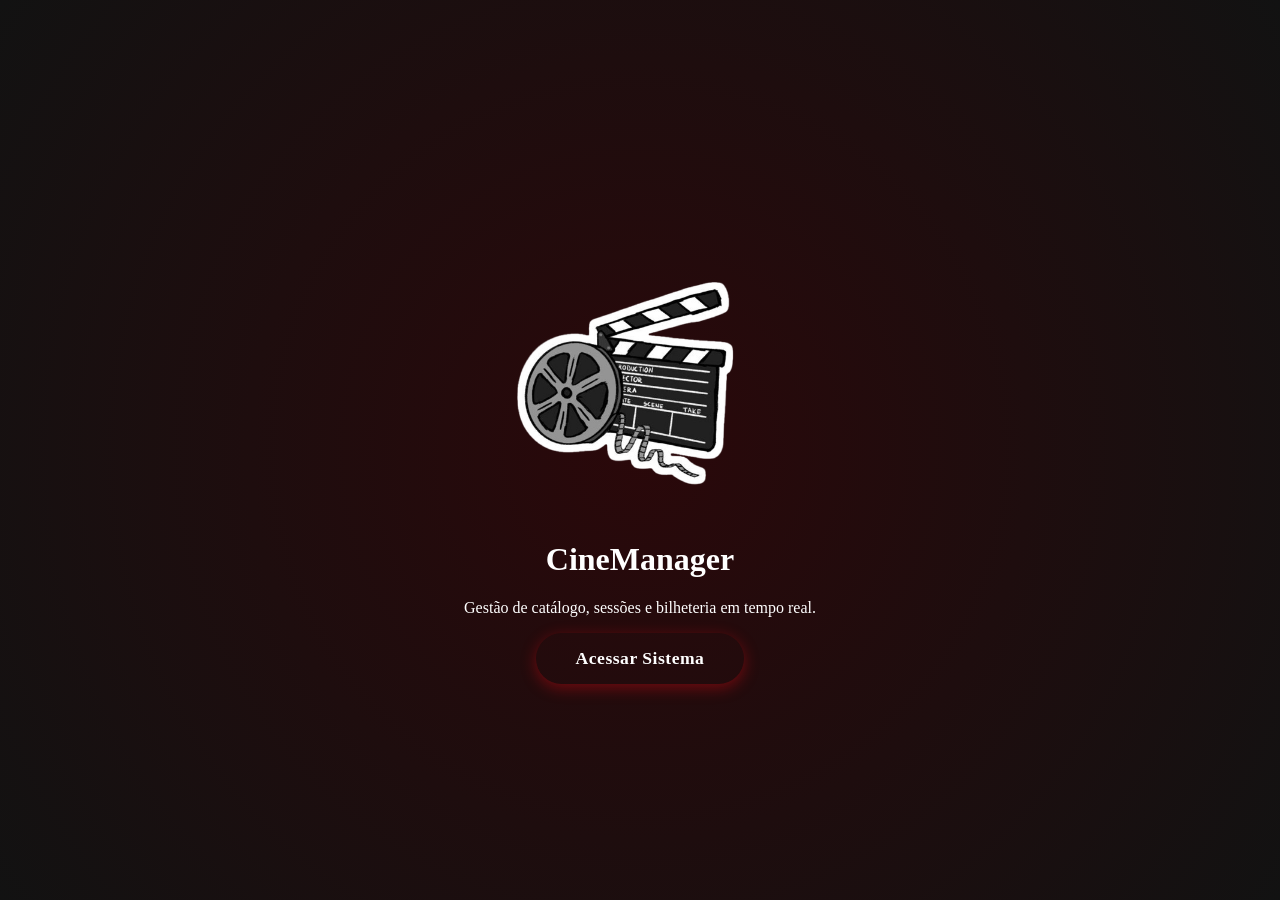
<file: index.html>
<!DOCTYPE html>
<html lang="pt-BR">
<head>
    <meta charset="UTF-8">
    <meta name="viewport" content="width=device-width, initial-scale=1.0">
    <title>CineManager - Bem-vindo</title>
    <link rel="stylesheet" href="css/style.css">
</head>
<body>

    <main class="welcome-container">
        <div class="welcome-content">
            <img src="img/logo-cinema.png" alt="logo-cinema" width="300">
            <h1>CineManager</h1>
            <p>Gestão de catálogo, sessões e bilheteria em tempo real.</p>
            <a href="login/index.html" class="btn-primary">Acessar Sistema</a>
        </div>
    </main>

</body>
</html>
</file>
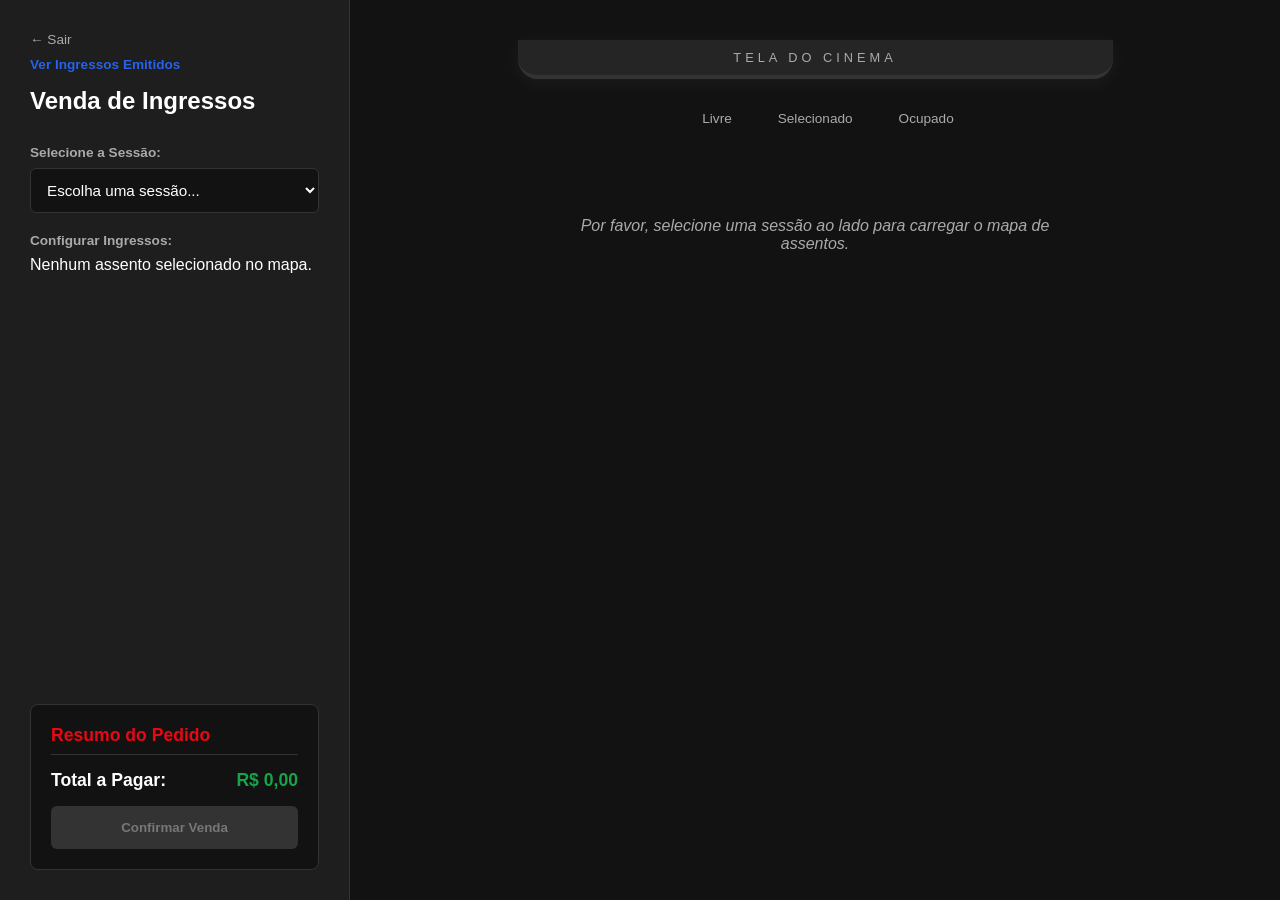
<file: bilheteria/index.html>
<!DOCTYPE html>
<html lang="pt-BR">
<head>
    <meta charset="UTF-8">
    <meta name="viewport" content="width=device-width, initial-scale=1.0">
    <title>CineManager - Bilheteria Multi-Assentos</title>
    <link rel="stylesheet" href="bilheteria.css">
</head>
<body>

    <div class="pos-container">
        <aside class="pos-sidebar">
            <div class="sidebar-header">
                <a href="../login/index.html" class="btn-back">← Sair</a>
                
                <a href="ingressos.html" style="color: #2563eb; text-decoration: none; display: block; font-size: 0.85rem; margin-bottom: 15px; font-weight: bold;">Ver Ingressos Emitidos</a>
                
                <h2>Venda de Ingressos </h2>
            </div>

            <div class="sidebar-group">
                <label for="sessionSelect">Selecione a Sessão:</label>
                <select id="sessionSelect">
                    <option value="" disabled selected>Escolha uma sessão...</option>
                    <option value="1">Coringa - 19:00 (Sala 3D - VIP) [18 Anos]</option>
                    <option value="2">Vingadores - 21:30 (Sala Tradicional) [12 Anos]</option>
                    <option value="3">Toy Story 4 - 14:00 (Sala 3D) [Livre]</option>
                </select>
            </div>

            <div class="sidebar-group">
                <label>Configurar Ingressos:</label>
                <div id="selectedSeatsList" class="selected-seats-list">
                    <p class="empty-list-text">Nenhum assento selecionado no mapa.</p>
                </div>
            </div>

            <div class="checkout-box">
                <h3>Resumo do Pedido</h3>
                <div class="total-price">
                    <span>Total a Pagar:</span>
                    <span id="totalPriceLabel">R$ 0,00</span>
                </div>
                <button id="btnConfirmSale" class="btn-confirm" disabled>Confirmar Venda</button>
            </div>
        </aside>

        <main class="pos-main">
            <div class="screen-indicator">TELA DO CINEMA </div>
            
            <div class="seats-legend">
                <div class="legend-item"><span class="seat-sample available"></span> Livre</div>
                <div class="legend-item"><span class="seat-sample selected"></span> Selecionado</div>
                <div class="legend-item"><span class="seat-sample occupied"></span> Ocupado</div>
            </div>

            <div id="seatingGrid" class="seating-grid">
                <p class="select-session-prompt">Por favor, selecione uma sessão ao lado para carregar o mapa de assentos.</p>
            </div>
        </main>
    </div>

    <script src="bilheteria.js"></script>
</body>
</html>
</file>
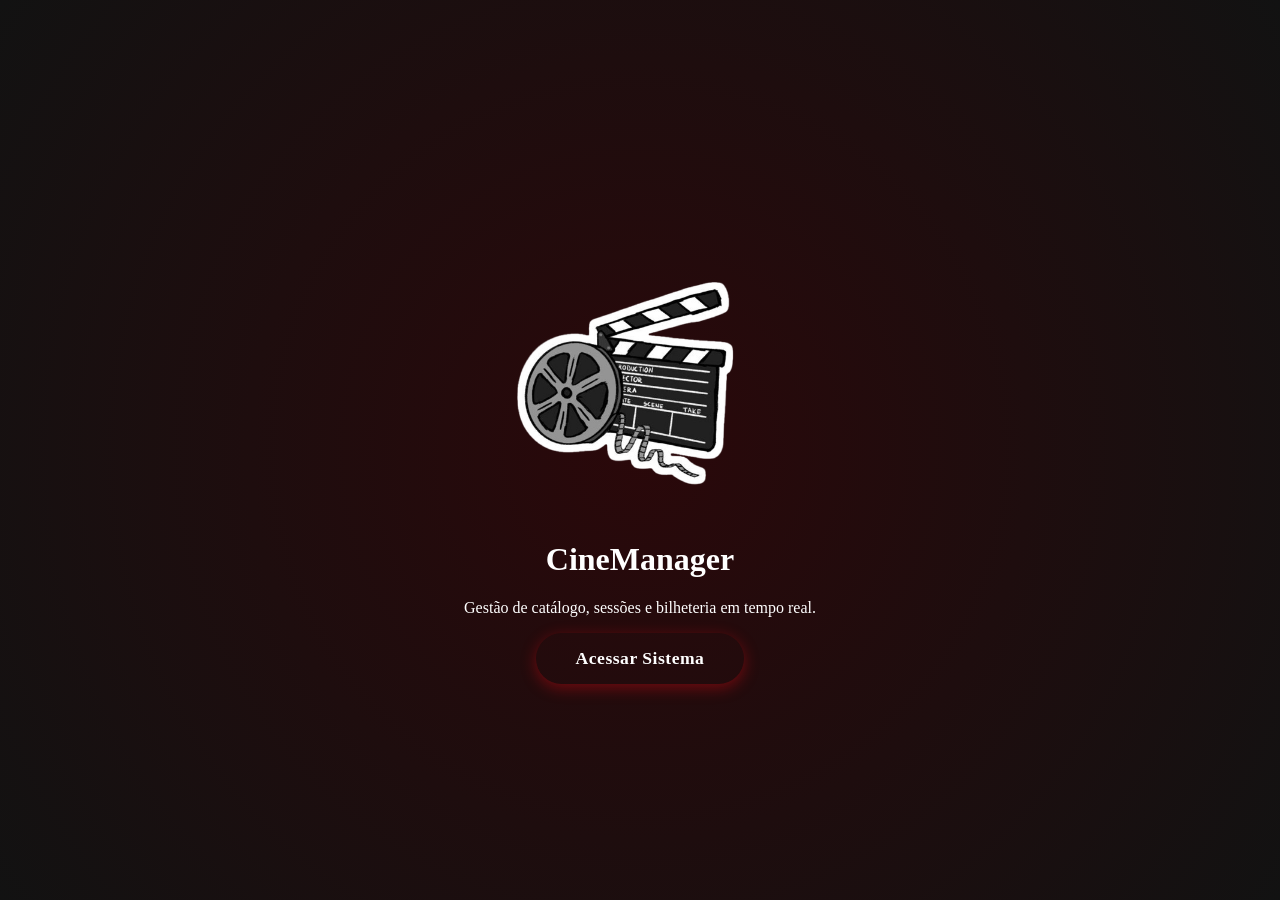
<file: front-end/index.html>
<!DOCTYPE html>
<html lang="pt-BR">
<head>
    <meta charset="UTF-8">
    <meta name="viewport" content="width=device-width, initial-scale=1.0">
    <title>CineManager - Bem-vindo</title>
    <link rel="stylesheet" href="css/style.css">
</head>
<body>

    <main class="welcome-container">
        <div class="welcome-content">
            <img src="img/logo-cinema.png" alt="logo-cinema" width="300">
            <h1>CineManager</h1>
            <p>Gestão de catálogo, sessões e bilheteria em tempo real.</p>
            <a href="login/index.html" class="btn-primary">Acessar Sistema</a>
        </div>
    </main>

</body>
</html>
</file>
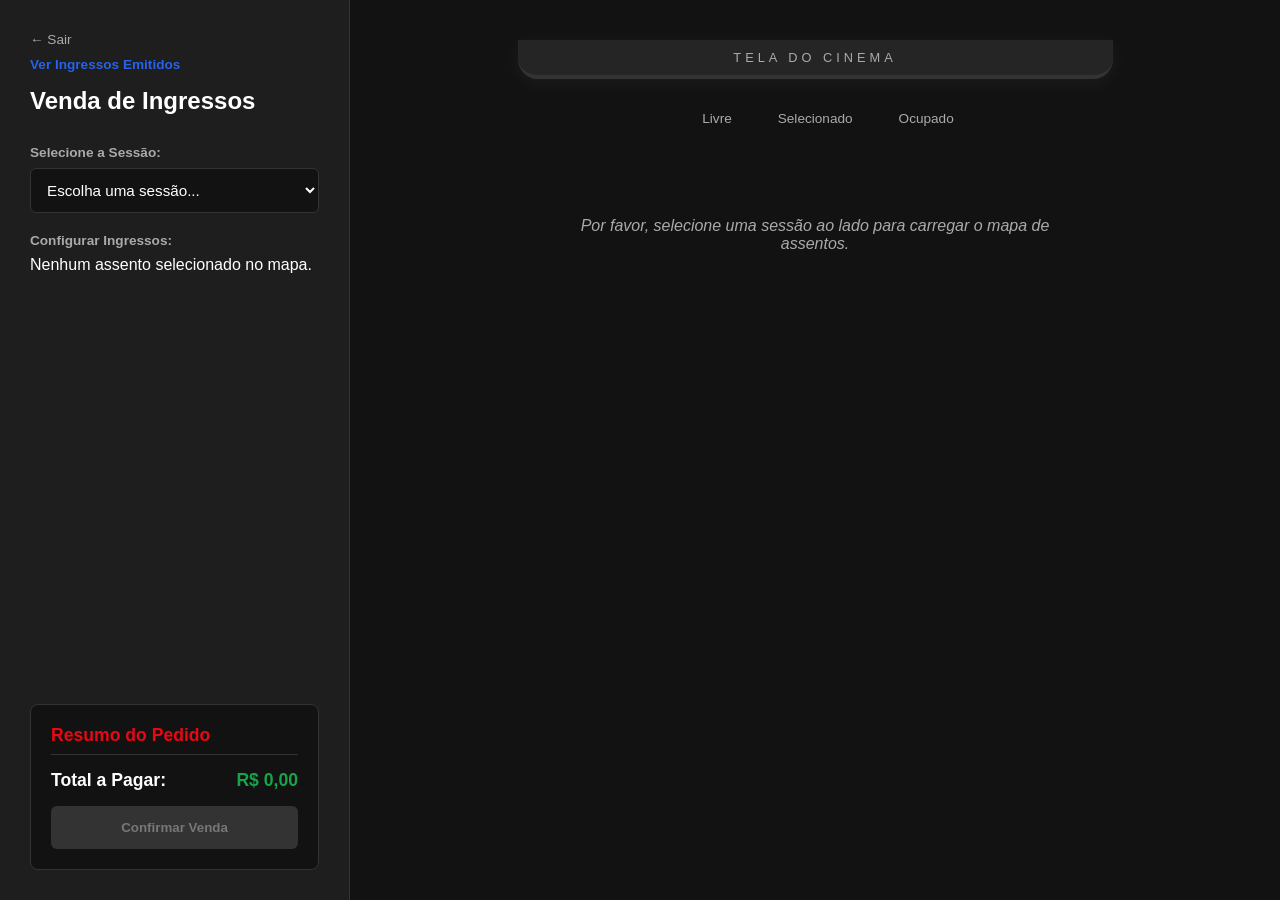
<file: front-end/bilheteria/index.html>
<!DOCTYPE html>
<html lang="pt-BR">
<head>
    <meta charset="UTF-8">
    <meta name="viewport" content="width=device-width, initial-scale=1.0">
    <title>CineManager - Bilheteria Multi-Assentos</title>
    <link rel="stylesheet" href="bilheteria.css">
</head>
<body>

    <div class="pos-container">
        <aside class="pos-sidebar">
            <div class="sidebar-header">
                <a href="../login/index.html" class="btn-back">← Sair</a>
                
                <a href="ingressos.html" style="color: #2563eb; text-decoration: none; display: block; font-size: 0.85rem; margin-bottom: 15px; font-weight: bold;">Ver Ingressos Emitidos</a>
                
                <h2>Venda de Ingressos </h2>
            </div>

            <div class="sidebar-group">
                <label for="sessionSelect">Selecione a Sessão:</label>
                <select id="sessionSelect">
                    <option value="" disabled selected>Escolha uma sessão...</option>
                    <option value="1">Coringa - 19:00 (Sala 3D - VIP) [18 Anos]</option>
                    <option value="2">Vingadores - 21:30 (Sala Tradicional) [12 Anos]</option>
                    <option value="3">Toy Story 4 - 14:00 (Sala 3D) [Livre]</option>
                </select>
            </div>

            <div class="sidebar-group">
                <label>Configurar Ingressos:</label>
                <div id="selectedSeatsList" class="selected-seats-list">
                    <p class="empty-list-text">Nenhum assento selecionado no mapa.</p>
                </div>
            </div>

            <div class="checkout-box">
                <h3>Resumo do Pedido</h3>
                <div class="total-price">
                    <span>Total a Pagar:</span>
                    <span id="totalPriceLabel">R$ 0,00</span>
                </div>
                <button id="btnConfirmSale" class="btn-confirm" disabled>Confirmar Venda</button>
            </div>
        </aside>

        <main class="pos-main">
            <div class="screen-indicator">TELA DO CINEMA </div>
            
            <div class="seats-legend">
                <div class="legend-item"><span class="seat-sample available"></span> Livre</div>
                <div class="legend-item"><span class="seat-sample selected"></span> Selecionado</div>
                <div class="legend-item"><span class="seat-sample occupied"></span> Ocupado</div>
            </div>

            <div id="seatingGrid" class="seating-grid">
                <p class="select-session-prompt">Por favor, selecione uma sessão ao lado para carregar o mapa de assentos.</p>
            </div>
        </main>
    </div>
    <script src="../js/api.js"></script> 
    <script src="bilheteria.js"></script>
</body>
</html>
</file>
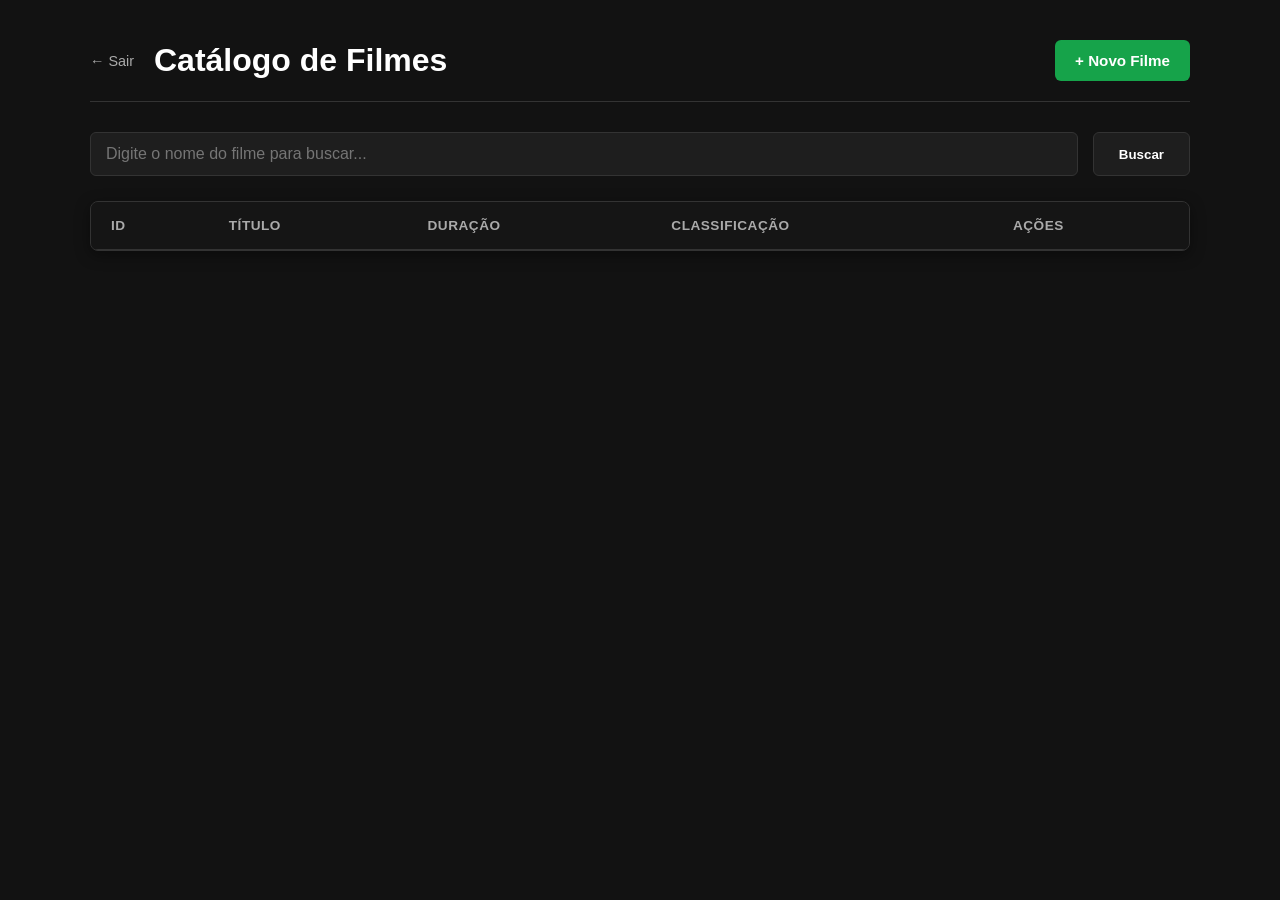
<file: front-end/filmes/index.html>
<!DOCTYPE html>
<html lang="pt-BR">
<head>
    <meta charset="UTF-8">
    <meta name="viewport" content="width=device-width, initial-scale=1.0">
    <title>CineManager - Gerenciar Filmes</title>
    <link rel="stylesheet" href="filmes.css">
</head>
<body>

    <div class="admin-container">
        <header class="admin-header">
            <div class="header-left">
                <a href="../login/index.html" class="btn-back">← Sair</a>
                <h1>Catálogo de Filmes</h1>
            </div>
            <a href="cadastro.html" class="btn-add">+ Novo Filme</a>
        </header>

        <section class="search-section">
            <input type="text" id="searchBar" placeholder="Digite o nome do filme para buscar...">
            <button id="btnSearch" class="btn-search">Buscar</button>
        </section>

        <main class="table-section">
            <table class="movies-table">
                <thead>
                    <tr>
                        <th>ID</th>
                        <th>Título</th>
                        <th>Duração</th>
                        <th>Classificação</th>
                        <th>Ações</th>
                    </tr>
                </thead>
                <tbody id="moviesTableBody">
                </tbody>
            </table>
        </main>
    </div>

    <script src="../js/api.js"></script>
    <script src="filmes.js"></script>
</body>
</html>
</file>
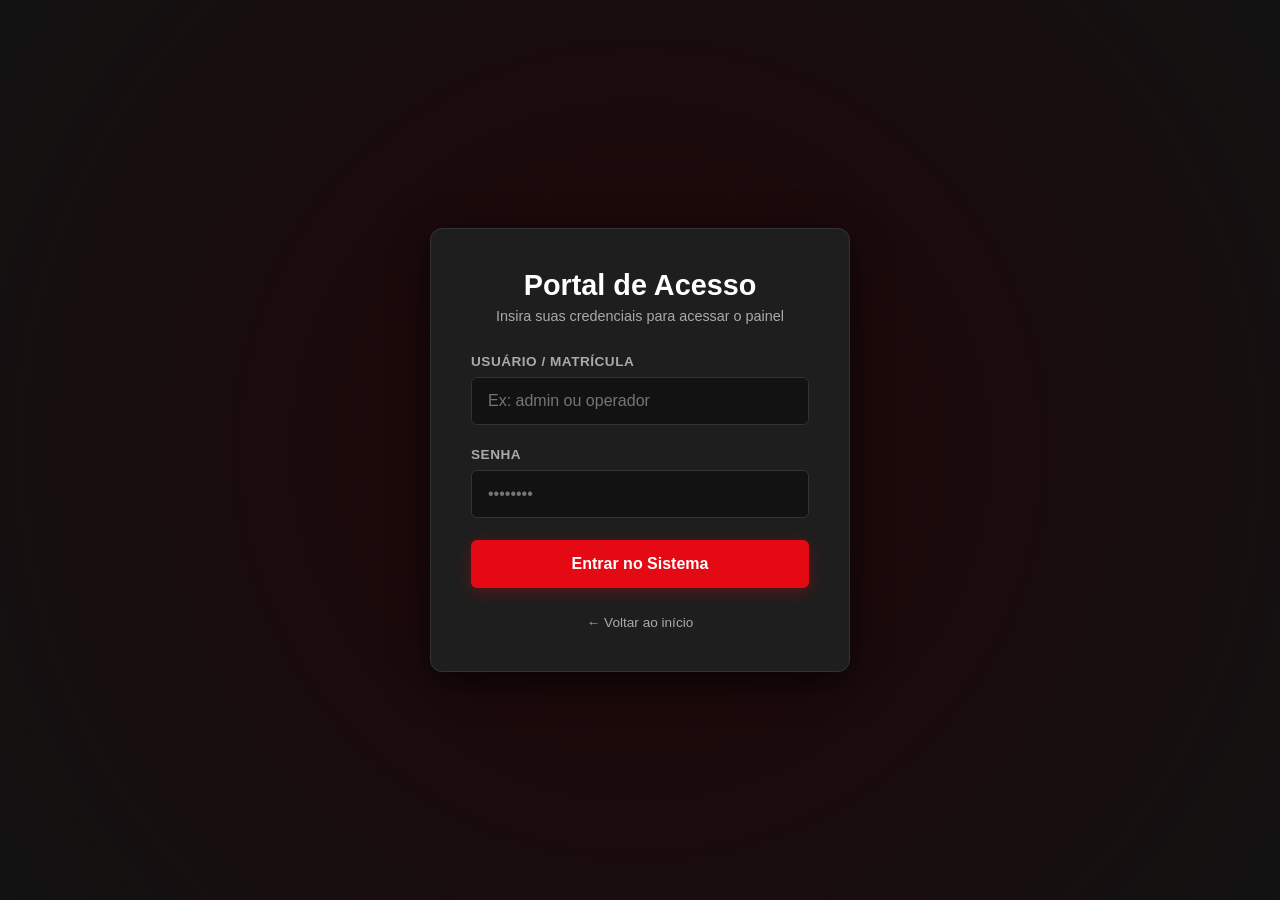
<file: front-end/login/index.html>
<!DOCTYPE html>
<html lang="pt-BR">
<head>
    <meta charset="UTF-8">
    <meta name="viewport" content="width=device-width, initial-scale=1.0">
    <title>CineManager - Login</title>
    <link rel="stylesheet" href="./login.css">
</head>
<body>

    <main class="login-wrapper">
        <div class="login-container">
            <div class="login-header">
                <h2>Portal de Acesso</h2>
                <p>Insira suas credenciais para acessar o painel</p>
            </div>

            <form id="loginForm">
                <div class="form-group">
                    <label for="username">Usuário / Matrícula</label>
                    <input type="text" id="username" required placeholder="Ex: admin ou operador">
                </div>

                <div class="form-group">
                    <label for="password">Senha</label>
                    <input type="password" id="password" required placeholder="••••••••">
                </div>

                <button type="submit" class="btn-submit">Entrar no Sistema</button>
            </form>
            
            <div class="login-footer">
                <a href="../index.html">← Voltar ao início</a>
            </div>
        </div>
    </main>

    <script src="../js/api.js"></script>
    <script src="./login.js"></script>
</body>
</html>
</file>
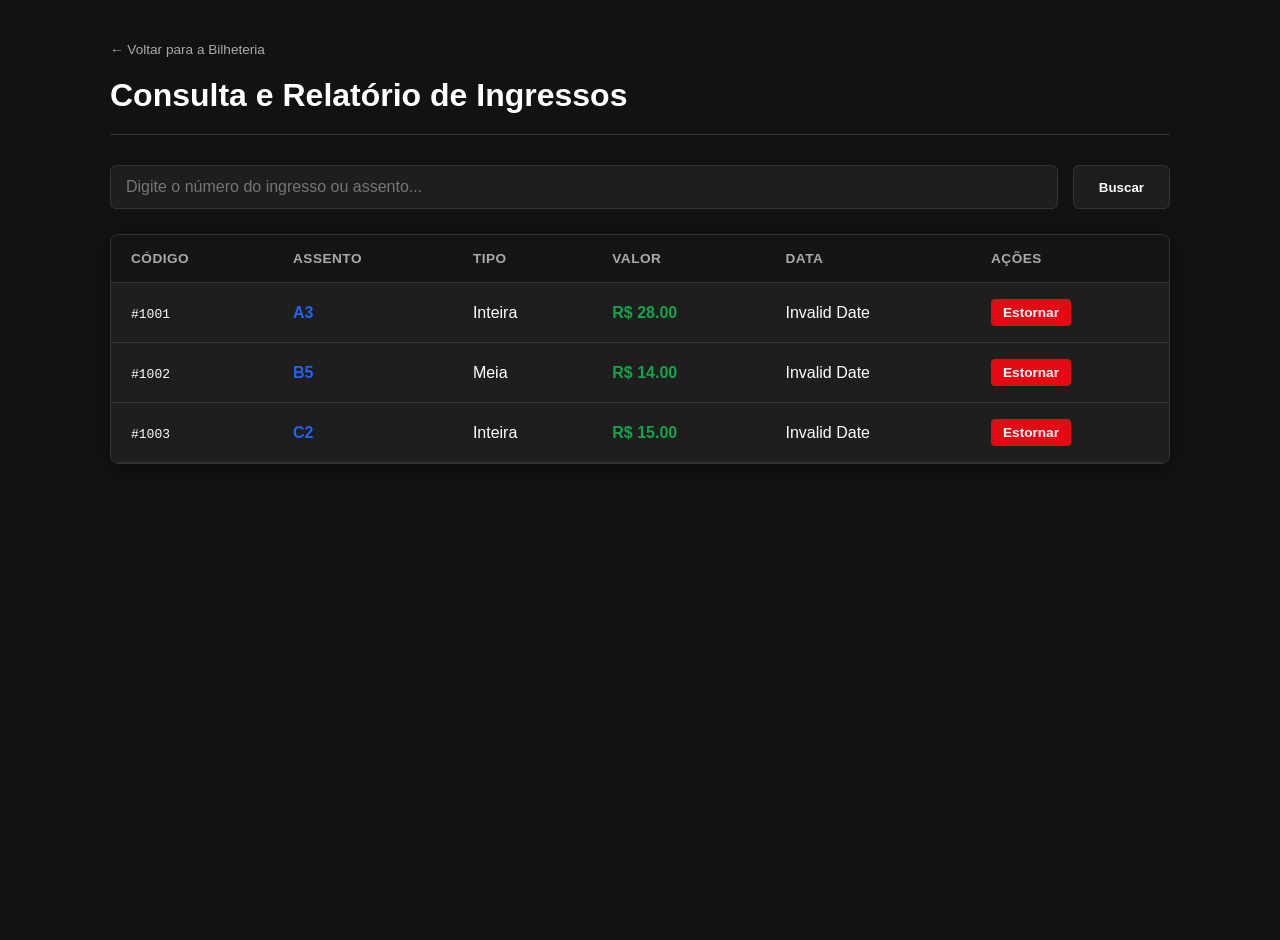
<file: front-end/bilheteria/ingressos.html>
<!DOCTYPE html>
<html lang="pt-BR">
<head>
    <meta charset="UTF-8">
    <meta name="viewport" content="width=device-width, initial-scale=1.0">
    <title>CineManager - Controle de Ingressos</title>
    <link rel="stylesheet" href="bilheteria.css">
</head>
<body>

    <div class="tickets-manager-container">
        <header class="manager-header">
            <div class="header-left">
                <a href="index.html" class="btn-back">← Voltar para a Bilheteria</a>
                <h1>Consulta e Relatório de Ingressos</h1>
            </div>
        </header>

        <section class="search-section">
            <input type="text" id="ticketSearchInput" placeholder="Digite o número do ingresso ou assento...">
            <button id="btnSearchTicket" class="btn-search">Buscar</button>
        </section>

        <main class="table-section">
            <table class="tickets-table">
                <thead>
                    <tr>
                        <th>Código</th>
                        <th>Assento</th>
                        <th>Tipo</th>
                        <th>Valor</th>
                        <th>Data</th>
                        <th>Ações</th>
                    </tr>
                </thead>
                <tbody id="ticketsTableBody">
                </tbody>
            </table>
        </main>
    </div>

    <script src="../js/api.js"></script>
    <script src="ingressos.js"></script>
</body>
</html>
</file>
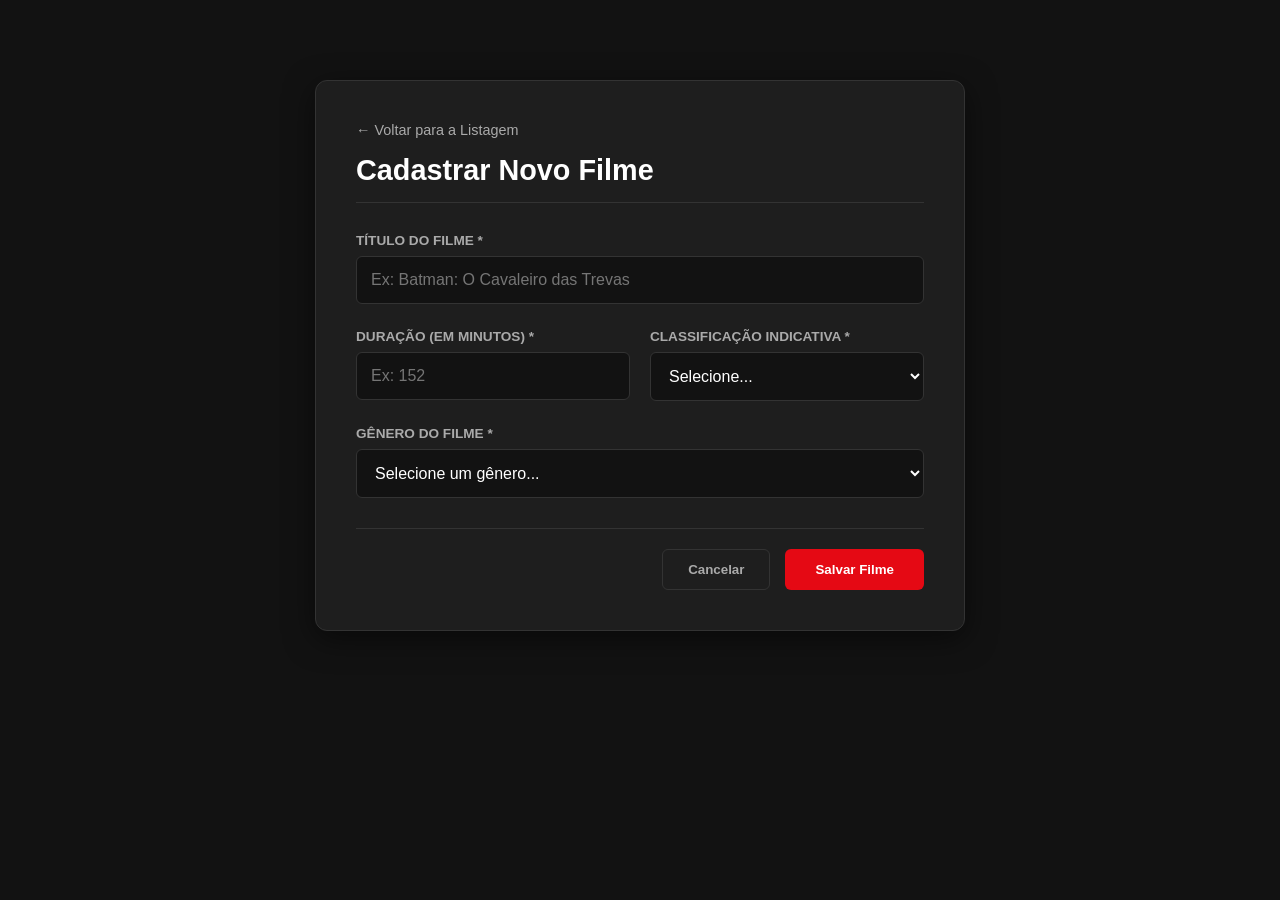
<file: front-end/filmes/cadastro.html>
<!DOCTYPE html>
<html lang="pt-BR">
<head>
    <meta charset="UTF-8">
    <meta name="viewport" content="width=device-width, initial-scale=1.0">
    <title>CineManager - Cadastrar Filme</title>
    <link rel="stylesheet" href="filmes.css">
</head>
<body>

    <div class="form-container">
        <header class="form-header">
            <a href="index.html" class="btn-back">← Voltar para a Listagem</a>
            <h1 id="formTitle">Cadastrar Novo Filme</h1>
        </header>

        <form id="movieForm">
            <input type="hidden" id="movieId">

            <div class="form-group">
                <label for="movieTitle">Título do Filme *</label>
                <input type="text" id="movieTitle" required placeholder="Ex: Batman: O Cavaleiro das Trevas">
            </div>

            <div class="form-grid">
                <div class="form-group">
                    <label for="movieDuration">Duração (em minutos) *</label>
                    <input type="number" id="movieDuration" required min="1" placeholder="Ex: 152">
                </div>

                <div class="form-group">
                    <label for="movieRating">Classificação Indicativa *</label>
                    <select id="movieRating" required>
                        <option value="" disabled selected>Selecione...</option>
                        <option value="Livre">Livre</option>
                        <option value="10 anos">10 anos</option>
                        <option value="12 anos">12 anos</option>
                        <option value="14 anos">14 anos</option>
                        <option value="16 anos">16 anos</option>
                        <option value="18 anos">18 anos (Restrita)</option>
                    </select>
                </div>
            </div>

            <div class="form-group">
                <label for="movieGenre">Gênero do Filme *</label>
                <select id="movieGenre" required>
                    <option value="" disabled selected>Selecione um gênero...</option>
                </select>
            </div>

            <div class="form-actions">
                <button type="button" class="btn-cancel" onclick="window.location.href='index.html'">Cancelar</button>
                <button type="submit" class="btn-save">Salvar Filme</button>
            </div>
        </form>
    </div>

    <script src="../js/api.js"></script>
    <script src="cadastro.js"></script>
</body>
</html>
</file>
<file: css/style.css>
.welcome-container {
    background: radial-gradient(circle, #2a080a 0%, #121212 100%);
    width: 100vw;
    height: 100vh;
    display: flex;
    align-items: center;
    justify-content: center;
    position: fixed;
    top: 0;
    left: 0;
}

.welcome-content {
    text-align: center;
    color: #fff;
}

.cinema-icon {
    font-size: 5rem;
    display: block;
    margin-bottom: 20px;
    animation: pulse 2s infinite;
}

.btn-primary {
    display: inline-block;
    background-color: var(--primary);
    color: white;
    padding: 15px 40px;
    border-radius: 30px;
    text-decoration: none;
    font-weight: bold;
    font-size: 1.1rem;
    letter-spacing: 0.5px;
    transition: background 0.2s, transform 0.2s;
    box-shadow: 0 4px 15px rgba(229, 9, 20, 0.4);
}

.btn-primary:hover {
    background-color: var(--primary-hover);
    transform: scale(1.05);
}
</file>
<file: bilheteria/bilheteria.css>
:root {
    --bg-main: #121212;
    --bg-card: #1e1e1e;
    --primary: #e50914;
    --primary-hover: #f40a16;
    --text-main: #ffffff;
    --text-muted: #aaaaaa;
    --border-color: #333333;
    
    --seat-available: #16a34a;
    --seat-selected: #2563eb;
    --seat-occupied: #4b5563;
}

* {
    box-sizing: border-box;
    margin: 0;
    padding: 0;
}

body {
    font-family: 'Segoe UI', Roboto, sans-serif;
    background-color: var(--bg-main);
    color: var(--text-main);
    height: 100vh;
    overflow: hidden;
}

.pos-container {
    display: flex;
    height: 100vh;
}

.pos-sidebar {
    width: 350px;
    background-color: var(--bg-card);
    border-right: 1px solid var(--border-color);
    padding: 30px;
    display: flex;
    flex-direction: column;
    justify-content: space-between;
}

.sidebar-header {
    margin-bottom: 30px;
}

.btn-back {
    color: var(--text-muted);
    text-decoration: none;
    font-size: 0.85rem;
    display: inline-block;
    margin-bottom: 10px;
}

.sidebar-group {
    margin-bottom: 20px;
}

.sidebar-group label {
    display: block;
    font-size: 0.85rem;
    color: var(--text-muted);
    margin-bottom: 8px;
    font-weight: 600;
}

.sidebar-group select {
    width: 100%;
    padding: 12px;
    background-color: #121212;
    border: 1px solid var(--border-color);
    border-radius: 6px;
    color: white;
    font-size: 0.95rem;
}

.checkout-box {
    background-color: #121212;
    border: 1px solid var(--border-color);
    border-radius: 8px;
    padding: 20px;
    margin-top: auto;
}

.checkout-box h3 {
    font-size: 1.1rem;
    margin-bottom: 15px;
    color: var(--primary);
    border-bottom: 1px solid var(--border-color);
    padding-bottom: 8px;
}

.checkout-box p {
    font-size: 0.9rem;
    color: var(--text-muted);
    margin-bottom: 8px;
}

.checkout-box span {
    color: white;
    font-weight: bold;
}

.checkout-box hr {
    border: 0;
    border-top: 1px solid var(--border-color);
    margin: 15px 0;
}

.total-price {
    display: flex;
    justify-content: space-between;
    font-size: 1.1rem;
    font-weight: bold;
    margin-bottom: 15px;
}

.total-price #totalPriceLabel {
    color: #16a34a;
}

.btn-confirm {
    width: 100%;
    padding: 14px;
    background-color: var(--primary);
    color: white;
    border: none;
    border-radius: 6px;
    font-weight: bold;
    cursor: pointer;
    transition: background 0.2s;
}

.btn-confirm:hover:not(:disabled) {
    background-color: var(--primary-hover);
}

.btn-confirm:disabled {
    background-color: #333;
    color: #777;
    cursor: not-allowed;
}

.pos-main {
    flex: 1;
    padding: 40px;
    display: flex;
    flex-direction: column;
    align-items: center;
    overflow-y: auto;
}

.screen-indicator {
    width: 70%;
    background-color: #252525;
    border-bottom: 4px solid var(--border-color);
    text-align: center;
    padding: 10px 0;
    font-size: 0.8rem;
    letter-spacing: 4px;
    color: var(--text-muted);
    margin-bottom: 30px;
    border-radius: 0 0 20px 20px;
    box-shadow: 0 4px 20px rgba(255, 255, 255, 0.05);
}

.seats-legend {
    display: flex;
    gap: 20px;
    margin-bottom: 40px;
    font-size: 0.85rem;
    color: var(--text-muted);
}

.legend-item {
    display: flex;
    align-items: center;
    gap: 8px;
}

.seat-sample {
    width: 18px;
    height: 18px;
    border-radius: 4px;
    display: inline-block;
}

.seating-grid {
    display: grid;
    grid-template-columns: repeat(10, 1fr); 
    gap: 10px;
    max-width: 500px;
    width: 100%;
}

.select-session-prompt {
    grid-column: span 10;
    text-align: center;
    color: var(--text-muted);
    font-style: italic;
    margin-top: 50px;
}

.seat {
    aspect-ratio: 1;
    background-color: var(--seat-available);
    border: none;
    border-radius: 6px;
    color: white;
    font-size: 0.75rem;
    font-weight: bold;
    cursor: pointer;
    transition: background 0.1s, transform 0.1s;
}

.seat:hover:not(.occupied) {
    transform: scale(1.1);
}

.seat.selected {
    background-color: var(--seat-selected);
}

.seat.occupied {
    background-color: var(--seat-occupied);
    cursor: not-allowed;
}


   .tickets-manager-container {
    max-width: 1100px;
    margin: 40px auto;
    padding: 0 20px;
}

.manager-header {
    border-bottom: 1px solid var(--border-color);
    padding-bottom: 20px;
    margin-bottom: 30px;
}

.manager-header h1 {
    font-size: 2rem;
    margin-top: 10px;
}

.search-section {
    display: flex;
    gap: 15px;
    margin-bottom: 25px;
}

.search-section input {
    flex: 1;
    padding: 12px 15px;
    background-color: var(--bg-card);
    border: 1px solid var(--border-color);
    border-radius: 6px;
    color: white;
    font-size: 1rem;
}

.search-section input:focus {
    border-color: var(--primary);
    outline: none;
}

.btn-search {
    background-color: var(--bg-card);
    color: white;
    border: 1px solid var(--border-color);
    padding: 0 25px;
    border-radius: 6px;
    cursor: pointer;
    font-weight: 600;
    transition: border-color 0.2s, background 0.2s;
}

.btn-search:hover {
    border-color: var(--primary);
    background-color: #252525;
}

.table-section {
    background-color: var(--bg-card);
    border: 1px solid var(--border-color);
    border-radius: 8px;
    overflow: hidden;
    box-shadow: 0 4px 15px rgba(0,0,0,0.4);
}

.tickets-table {
    width: 100%;
    border-collapse: collapse;
    text-align: left;
}

.tickets-table th, .tickets-table td {
    padding: 16px 20px;
    border-bottom: 1px solid var(--border-color);
}

.tickets-table th {
    background-color: #151515;
    color: var(--text-muted);
    font-size: 0.85rem;
    text-transform: uppercase;
    letter-spacing: 0.5px;
}

.tickets-table tbody tr:hover {
    background-color: #252525;
}

.btn-action-change {
    background-color: #2563eb;
    color: white;
    border: none;
    padding: 6px 12px;
    border-radius: 4px;
    font-size: 0.85rem;
    font-weight: bold;
    cursor: pointer;
    margin-right: 8px;
    transition: background 0.2s;
}

.btn-action-change:hover {
    background-color: #1d4ed8;
}

.btn-action-cancel {
    background-color: var(--primary);
    color: white;
    border: none;
    padding: 6px 12px;
    border-radius: 4px;
    font-size: 0.85rem;
    font-weight: bold;
    cursor: pointer;
    transition: background 0.2s;
}

.btn-action-cancel:hover {
    background-color: var(--primary-hover);
}
</file>
<file: front-end/css/style.css>
.welcome-container {
    background: radial-gradient(circle, #2a080a 0%, #121212 100%);
    width: 100vw;
    height: 100vh;
    display: flex;
    align-items: center;
    justify-content: center;
    position: fixed;
    top: 0;
    left: 0;
}

.welcome-content {
    text-align: center;
    color: #fff;
}

.cinema-icon {
    font-size: 5rem;
    display: block;
    margin-bottom: 20px;
    animation: pulse 2s infinite;
}

.btn-primary {
    display: inline-block;
    background-color: var(--primary);
    color: white;
    padding: 15px 40px;
    border-radius: 30px;
    text-decoration: none;
    font-weight: bold;
    font-size: 1.1rem;
    letter-spacing: 0.5px;
    transition: background 0.2s, transform 0.2s;
    box-shadow: 0 4px 15px rgba(229, 9, 20, 0.4);
}

.btn-primary:hover {
    background-color: var(--primary-hover);
    transform: scale(1.05);
}
</file>
<file: front-end/bilheteria/bilheteria.css>
:root {
    --bg-main: #121212;
    --bg-card: #1e1e1e;
    --primary: #e50914;
    --primary-hover: #f40a16;
    --text-main: #ffffff;
    --text-muted: #aaaaaa;
    --border-color: #333333;
    
    --seat-available: #16a34a;
    --seat-selected: #2563eb;
    --seat-occupied: #4b5563;
}

* {
    box-sizing: border-box;
    margin: 0;
    padding: 0;
}

body {
    font-family: 'Segoe UI', Roboto, sans-serif;
    background-color: var(--bg-main);
    color: var(--text-main);
    height: 100vh;
    overflow: hidden;
}

.pos-container {
    display: flex;
    height: 100vh;
}

.pos-sidebar {
    width: 350px;
    background-color: var(--bg-card);
    border-right: 1px solid var(--border-color);
    padding: 30px;
    display: flex;
    flex-direction: column;
    justify-content: space-between;
}

.sidebar-header {
    margin-bottom: 30px;
}

.btn-back {
    color: var(--text-muted);
    text-decoration: none;
    font-size: 0.85rem;
    display: inline-block;
    margin-bottom: 10px;
}

.sidebar-group {
    margin-bottom: 20px;
}

.sidebar-group label {
    display: block;
    font-size: 0.85rem;
    color: var(--text-muted);
    margin-bottom: 8px;
    font-weight: 600;
}

.sidebar-group select {
    width: 100%;
    padding: 12px;
    background-color: #121212;
    border: 1px solid var(--border-color);
    border-radius: 6px;
    color: white;
    font-size: 0.95rem;
}

.checkout-box {
    background-color: #121212;
    border: 1px solid var(--border-color);
    border-radius: 8px;
    padding: 20px;
    margin-top: auto;
}

.checkout-box h3 {
    font-size: 1.1rem;
    margin-bottom: 15px;
    color: var(--primary);
    border-bottom: 1px solid var(--border-color);
    padding-bottom: 8px;
}

.checkout-box p {
    font-size: 0.9rem;
    color: var(--text-muted);
    margin-bottom: 8px;
}

.checkout-box span {
    color: white;
    font-weight: bold;
}

.checkout-box hr {
    border: 0;
    border-top: 1px solid var(--border-color);
    margin: 15px 0;
}

.total-price {
    display: flex;
    justify-content: space-between;
    font-size: 1.1rem;
    font-weight: bold;
    margin-bottom: 15px;
}

.total-price #totalPriceLabel {
    color: #16a34a;
}

.btn-confirm {
    width: 100%;
    padding: 14px;
    background-color: var(--primary);
    color: white;
    border: none;
    border-radius: 6px;
    font-weight: bold;
    cursor: pointer;
    transition: background 0.2s;
}

.btn-confirm:hover:not(:disabled) {
    background-color: var(--primary-hover);
}

.btn-confirm:disabled {
    background-color: #333;
    color: #777;
    cursor: not-allowed;
}

.pos-main {
    flex: 1;
    padding: 40px;
    display: flex;
    flex-direction: column;
    align-items: center;
    overflow-y: auto;
}

.screen-indicator {
    width: 70%;
    background-color: #252525;
    border-bottom: 4px solid var(--border-color);
    text-align: center;
    padding: 10px 0;
    font-size: 0.8rem;
    letter-spacing: 4px;
    color: var(--text-muted);
    margin-bottom: 30px;
    border-radius: 0 0 20px 20px;
    box-shadow: 0 4px 20px rgba(255, 255, 255, 0.05);
}

.seats-legend {
    display: flex;
    gap: 20px;
    margin-bottom: 40px;
    font-size: 0.85rem;
    color: var(--text-muted);
}

.legend-item {
    display: flex;
    align-items: center;
    gap: 8px;
}

.seat-sample {
    width: 18px;
    height: 18px;
    border-radius: 4px;
    display: inline-block;
}

.seating-grid {
    display: grid;
    grid-template-columns: repeat(10, 1fr); 
    gap: 10px;
    max-width: 500px;
    width: 100%;
}

.select-session-prompt {
    grid-column: span 10;
    text-align: center;
    color: var(--text-muted);
    font-style: italic;
    margin-top: 50px;
}

.seat {
    aspect-ratio: 1;
    background-color: var(--seat-available);
    border: none;
    border-radius: 6px;
    color: white;
    font-size: 0.75rem;
    font-weight: bold;
    cursor: pointer;
    transition: background 0.1s, transform 0.1s;
}

.seat:hover:not(.occupied) {
    transform: scale(1.1);
}

.seat.selected {
    background-color: var(--seat-selected);
}

.seat.occupied {
    background-color: var(--seat-occupied);
    cursor: not-allowed;
}


   .tickets-manager-container {
    max-width: 1100px;
    margin: 40px auto;
    padding: 0 20px;
}

.manager-header {
    border-bottom: 1px solid var(--border-color);
    padding-bottom: 20px;
    margin-bottom: 30px;
}

.manager-header h1 {
    font-size: 2rem;
    margin-top: 10px;
}

.search-section {
    display: flex;
    gap: 15px;
    margin-bottom: 25px;
}

.search-section input {
    flex: 1;
    padding: 12px 15px;
    background-color: var(--bg-card);
    border: 1px solid var(--border-color);
    border-radius: 6px;
    color: white;
    font-size: 1rem;
}

.search-section input:focus {
    border-color: var(--primary);
    outline: none;
}

.btn-search {
    background-color: var(--bg-card);
    color: white;
    border: 1px solid var(--border-color);
    padding: 0 25px;
    border-radius: 6px;
    cursor: pointer;
    font-weight: 600;
    transition: border-color 0.2s, background 0.2s;
}

.btn-search:hover {
    border-color: var(--primary);
    background-color: #252525;
}

.table-section {
    background-color: var(--bg-card);
    border: 1px solid var(--border-color);
    border-radius: 8px;
    overflow: hidden;
    box-shadow: 0 4px 15px rgba(0,0,0,0.4);
}

.tickets-table {
    width: 100%;
    border-collapse: collapse;
    text-align: left;
}

.tickets-table th, .tickets-table td {
    padding: 16px 20px;
    border-bottom: 1px solid var(--border-color);
}

.tickets-table th {
    background-color: #151515;
    color: var(--text-muted);
    font-size: 0.85rem;
    text-transform: uppercase;
    letter-spacing: 0.5px;
}

.tickets-table tbody tr:hover {
    background-color: #252525;
}

.btn-action-change {
    background-color: #2563eb;
    color: white;
    border: none;
    padding: 6px 12px;
    border-radius: 4px;
    font-size: 0.85rem;
    font-weight: bold;
    cursor: pointer;
    margin-right: 8px;
    transition: background 0.2s;
}

.btn-action-change:hover {
    background-color: #1d4ed8;
}

.btn-action-cancel {
    background-color: var(--primary);
    color: white;
    border: none;
    padding: 6px 12px;
    border-radius: 4px;
    font-size: 0.85rem;
    font-weight: bold;
    cursor: pointer;
    transition: background 0.2s;
}

.btn-action-cancel:hover {
    background-color: var(--primary-hover);
}
</file>
<file: front-end/filmes/filmes.css>
:root {
    --bg-main: #121212;
    --bg-card: #1e1e1e;
    --primary: #e50914; 
    --primary-hover: #f40a16;
    --text-main: #ffffff;
    --text-muted: #aaaaaa;
    --border-color: #333333;
    --danger: #dc2626;
    --danger-hover: #b91c1c;
    --warning: #f59e0b;
    --warning-hover: #d97706;
}

* {
    box-sizing: border-box;
    margin: 0;
    padding: 0;
}

body {
    font-family: 'Segoe UI', Roboto, sans-serif;
    background-color: var(--bg-main);
    color: var(--text-main);
    padding: 40px 20px;
    min-height: 100vh;
}

.admin-container {
    max-width: 1100px;
    margin: 0 auto;
}

.admin-header {
    display: flex;
    justify-content: space-between;
    align-items: center;
    margin-bottom: 30px;
    border-bottom: 1px solid var(--border-color);
    padding-bottom: 20px;
}

.header-left {
    display: flex;
    align-items: center;
    gap: 20px;
}

.btn-back {
    color: var(--text-muted);
    text-decoration: none;
    font-size: 0.9rem;
    transition: color 0.2s;
}

.btn-back:hover {
    color: #fff;
}

.admin-header h1 {
    font-size: 2rem;
}

.btn-add {
    background-color: #16a34a;
    color: white;
    text-decoration: none;
    padding: 12px 20px;
    border-radius: 6px;
    font-weight: bold;
    font-size: 0.95rem;
    transition: background 0.2s;
}

.btn-add:hover {
    background-color: #15803d;
}

.search-section {
    display: flex;
    gap: 15px;
    margin-bottom: 25px;
}

#searchBar {
    flex: 1;
    padding: 12px 15px;
    background-color: var(--bg-card);
    border: 1px solid var(--border-color);
    border-radius: 6px;
    color: white;
    font-size: 1rem;
}

#searchBar:focus {
    border-color: var(--primary);
    outline: none;
}

.btn-search {
    background-color: var(--bg-card);
    color: white;
    border: 1px solid var(--border-color);
    padding: 0 25px;
    border-radius: 6px;
    cursor: pointer;
    font-weight: 600;
    transition: border-color 0.2s, background 0.2s;
}

.btn-search:hover {
    border-color: var(--primary);
    background-color: #252525;
}

.table-section {
    background-color: var(--bg-card);
    border: 1px solid var(--border-color);
    border-radius: 8px;
    overflow: hidden;
    box-shadow: 0 4px 15px rgba(0,0,0,0.4);
}

.movies-table {
    width: 100%;
    border-collapse: collapse;
    text-align: left;
}

.movies-table th, .movies-table td {
    padding: 16px 20px;
    border-bottom: 1px solid var(--border-color);
}

.movies-table th {
    background-color: #151515;
    color: var(--text-muted);
    font-size: 0.85rem;
    text-transform: uppercase;
    letter-spacing: 0.5px;
}

.movies-table tbody tr:hover {
    background-color: #252525;
}

.movies-table td {
    font-size: 0.95rem;
}

.actions-cell {
    display: flex;
    gap: 10px;
}

.btn-edit, .btn-delete {
    padding: 6px 12px;
    border: none;
    border-radius: 4px;
    font-size: 0.85rem;
    font-weight: bold;
    cursor: pointer;
    transition: background 0.2s;
}

.btn-edit {
    background-color: var(--warning);
    color: #121212;
}

.btn-edit:hover {
    background-color: var(--warning-hover);
}

.btn-delete {
    background-color: var(--danger);
    color: white;
}

.btn-delete:hover {
    background-color: var(--danger-hover);
}

   .form-container {
    max-width: 650px;
    margin: 40px auto;
    background-color: var(--bg-card);
    border: 1px solid var(--border-color);
    border-radius: 12px;
    padding: 40px;
    box-shadow: 0 8px 30px rgba(0, 0, 0, 0.5);
}

.form-header {
    margin-bottom: 30px;
    border-bottom: 1px solid var(--border-color);
    padding-bottom: 15px;
}

.form-header h1 {
    font-size: 1.8rem;
    margin-top: 15px;
}

.form-group {
    margin-bottom: 25px;
}

.form-group label {
    display: block;
    font-size: 0.85rem;
    color: var(--text-muted);
    margin-bottom: 8px;
    font-weight: 600;
    text-transform: uppercase;
}

.form-group input[type="text"],
.form-group input[type="number"],
.form-group select {
    width: 100%;
    padding: 14px;
    background-color: #121212;
    border: 1px solid var(--border-color);
    border-radius: 6px;
    color: white;
    font-size: 1rem;
    transition: border-color 0.2s;
}

.form-group input:focus,
.form-group select:focus {
    border-color: var(--primary);
    outline: none;
}

.form-grid {
    display: flex;
    gap: 20px;
}

.form-grid .form-group {
    flex: 1;
}

.genres-checkbox-grid {
    display: grid;
    grid-template-columns: repeat(3, 1fr);
    gap: 12px;
    background-color: #121212;
    padding: 15px;
    border-radius: 6px;
    border: 1px solid var(--border-color);
}

.checkbox-label {
    font-size: 0.95rem;
    cursor: pointer;
    display: flex;
    align-items: center;
    gap: 8px;
}

.checkbox-label input {
    accent-color: var(--primary); 
    width: 16px;
    height: 16px;
}

.form-actions {
    display: flex;
    justify-content: flex-end;
    gap: 15px;
    margin-top: 30px;
    border-top: 1px solid var(--border-color);
    padding-top: 20px;
}

.btn-cancel {
    background-color: transparent;
    color: var(--text-muted);
    border: 1px solid var(--border-color);
    padding: 12px 25px;
    border-radius: 6px;
    cursor: pointer;
    font-weight: 600;
    transition: background 0.2s, color 0.2s;
}

.btn-cancel:hover {
    background-color: #252525;
    color: #fff;
}

.btn-save {
    background-color: var(--primary);
    color: white;
    border: none;
    padding: 12px 30px;
    border-radius: 6px;
    cursor: pointer;
    font-weight: bold;
    transition: background 0.2s;
}

.btn-save:hover {
    background-color: var(--primary-hover);
}

@media (max-width: 500px) {
    .form-grid {
        flex-direction: column;
        gap: 0;
    }
    .genres-checkbox-grid {
        grid-template-columns: repeat(2, 1fr);
    }
}
</file>
<file: front-end/login/login.css>
:root {
    --bg-main: #121212;
    --bg-card: #1e1e1e;
    --primary: #e50914; 
    --primary-hover: #f40a16;
    --text-main: #ffffff;
    --text-muted: #aaaaaa;
    --border-color: #333333;
    --font-family: 'Segoe UI', Roboto, Helvetica, Arial, sans-serif;
}

* {
    box-sizing: border-box;
    margin: 0;
    padding: 0;
}

body {
    font-family: var(--font-family);
    background-color: var(--bg-main);
    color: var(--text-main);
    min-height: 100vh;
    display: flex;
    align-items: center;
    justify-content: center;
    padding: 20px;
    background: radial-gradient(circle, #220507 0%, #121212 100%);
}

.login-wrapper {
    display: flex;
    justify-content: center;
    align-items: center;
    width: 100%;
}

.login-container {
    background-color: var(--bg-card);
    border: 1px solid var(--border-color);
    border-radius: 12px;
    padding: 40px;
    max-width: 420px;
    width: 100%;
    box-shadow: 0 10px 40px rgba(0, 0, 0, 0.7);
}

.login-header {
    text-align: center;
    margin-bottom: 30px;
}

.login-icon {
    font-size: 3rem;
    display: block;
    margin-bottom: 10px;
}

.login-header h2 {
    font-size: 1.8rem;
    color: var(--text-main);
    margin-bottom: 6px;
    font-weight: 600;
}

.login-header p {
    color: var(--text-muted);
    font-size: 0.9rem;
}

.form-group {
    margin-bottom: 22px;
}

.form-group label {
    display: block;
    font-size: 0.85rem;
    color: var(--text-muted);
    margin-bottom: 8px;
    font-weight: 600;
    text-transform: uppercase;
    letter-spacing: 0.5px;
}

.form-group input {
    width: 100%;
    padding: 14px 16px;
    background-color: #121212;
    border: 1px solid var(--border-color);
    border-radius: 6px;
    color: var(--text-main);
    font-size: 1rem;
    transition: border-color 0.2s, box-shadow 0.2s;
}

.form-group input:focus {
    border-color: var(--primary);
    box-shadow: 0 0 8px rgba(229, 9, 20, 0.3);
    outline: none;
}

.btn-submit {
    width: 100%;
    padding: 15px;
    background-color: var(--primary);
    color: white;
    border: none;
    border-radius: 6px;
    font-size: 1rem;
    font-weight: bold;
    cursor: pointer;
    transition: background-color 0.2s, transform 0.1s;
    box-shadow: 0 4px 15px rgba(229, 9, 20, 0.3);
}

.btn-submit:hover {
    background-color: var(--primary-hover);
}

.btn-submit:active {
    transform: scale(0.98);
}

.login-footer {
    text-align: center;
    margin-top: 25px;
}

.login-footer a {
    color: var(--text-muted);
    font-size: 0.85rem;
    text-decoration: none;
    transition: color 0.2s;
}

.login-footer a:hover {
    color: var(--primary);
}
</file>
